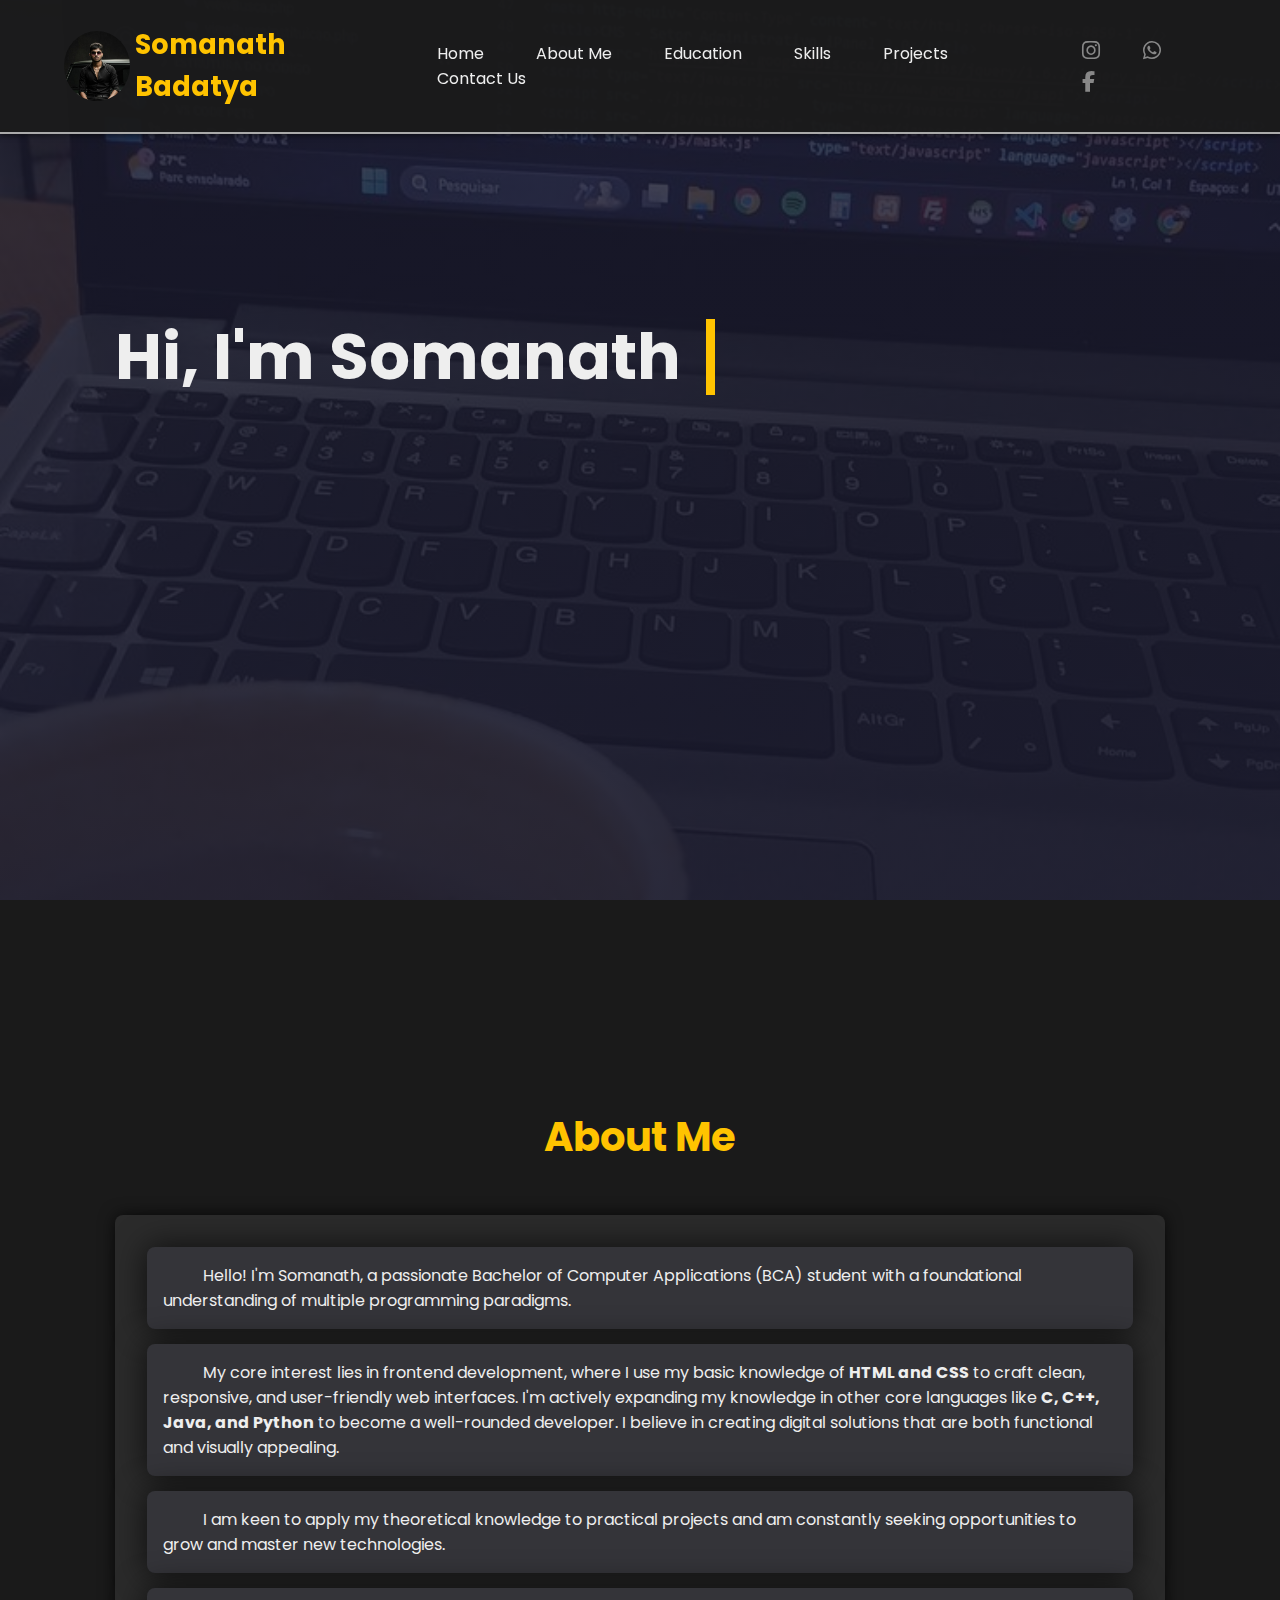
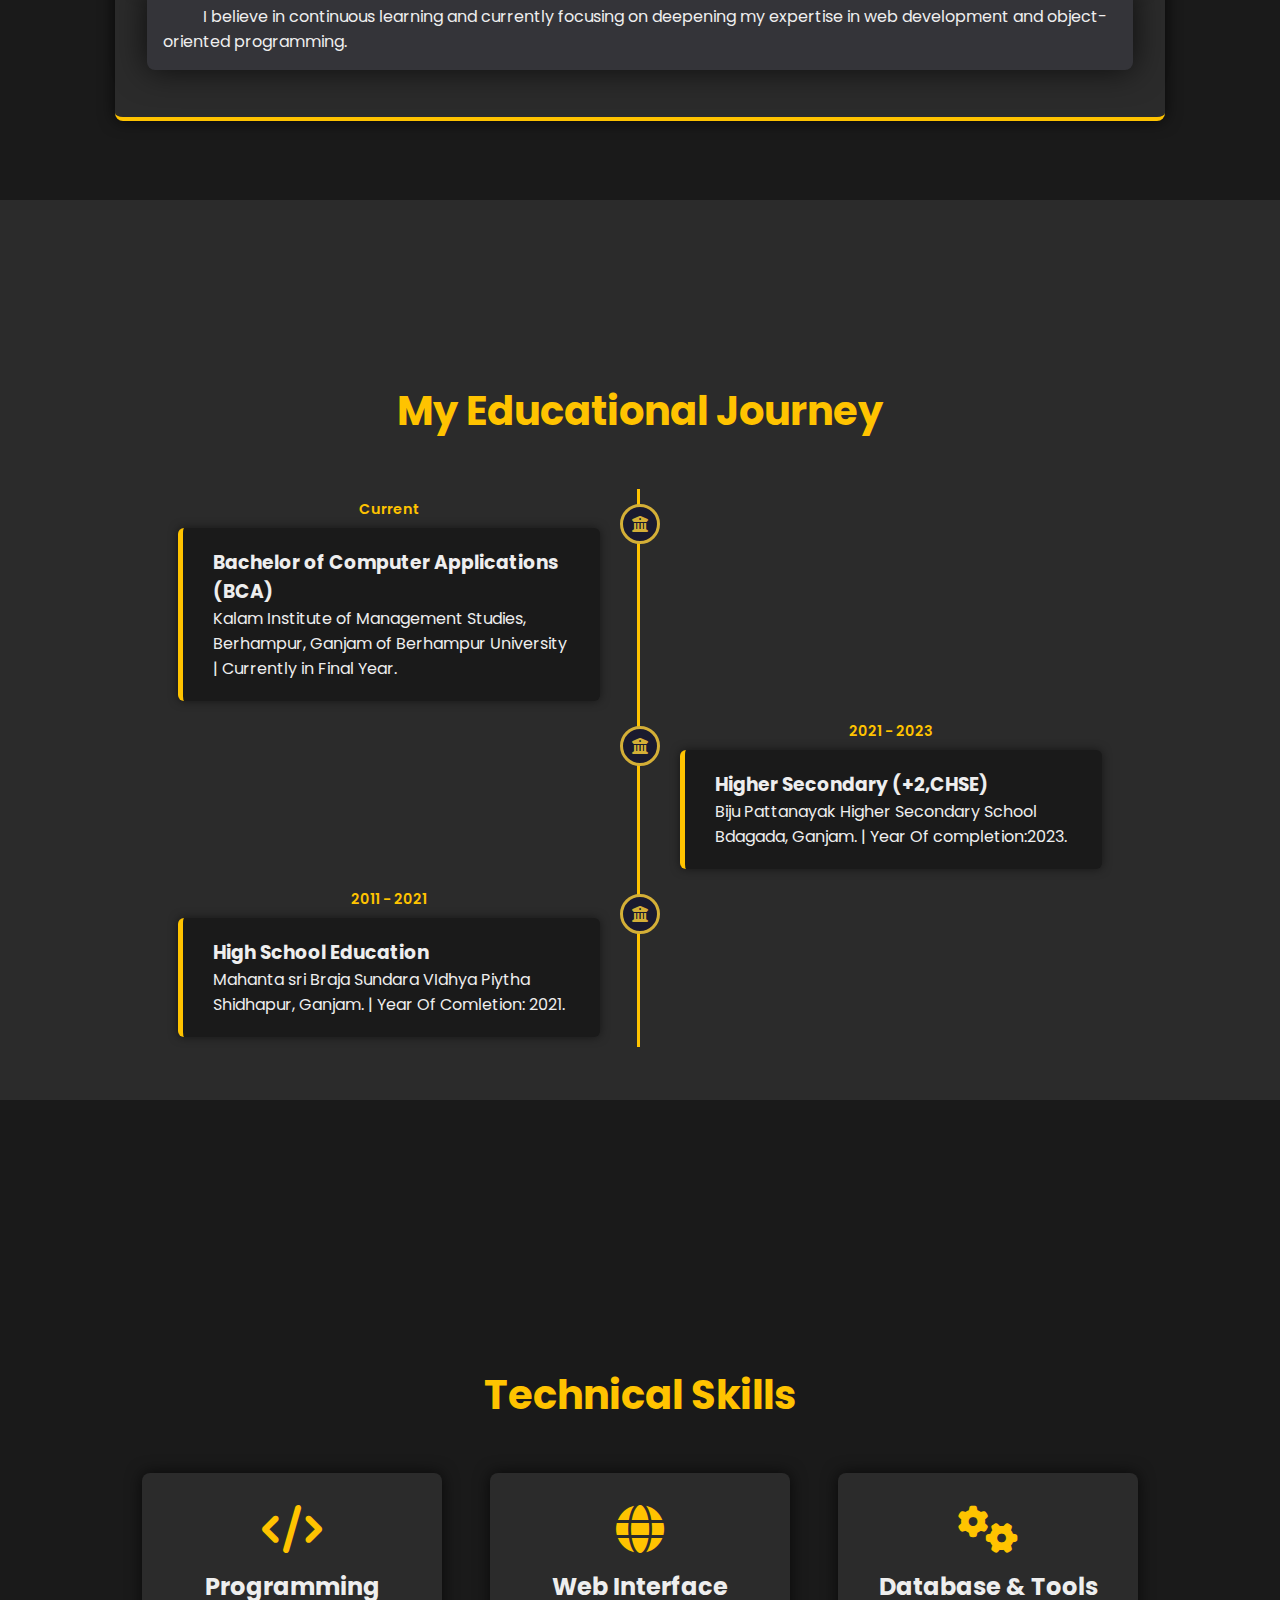
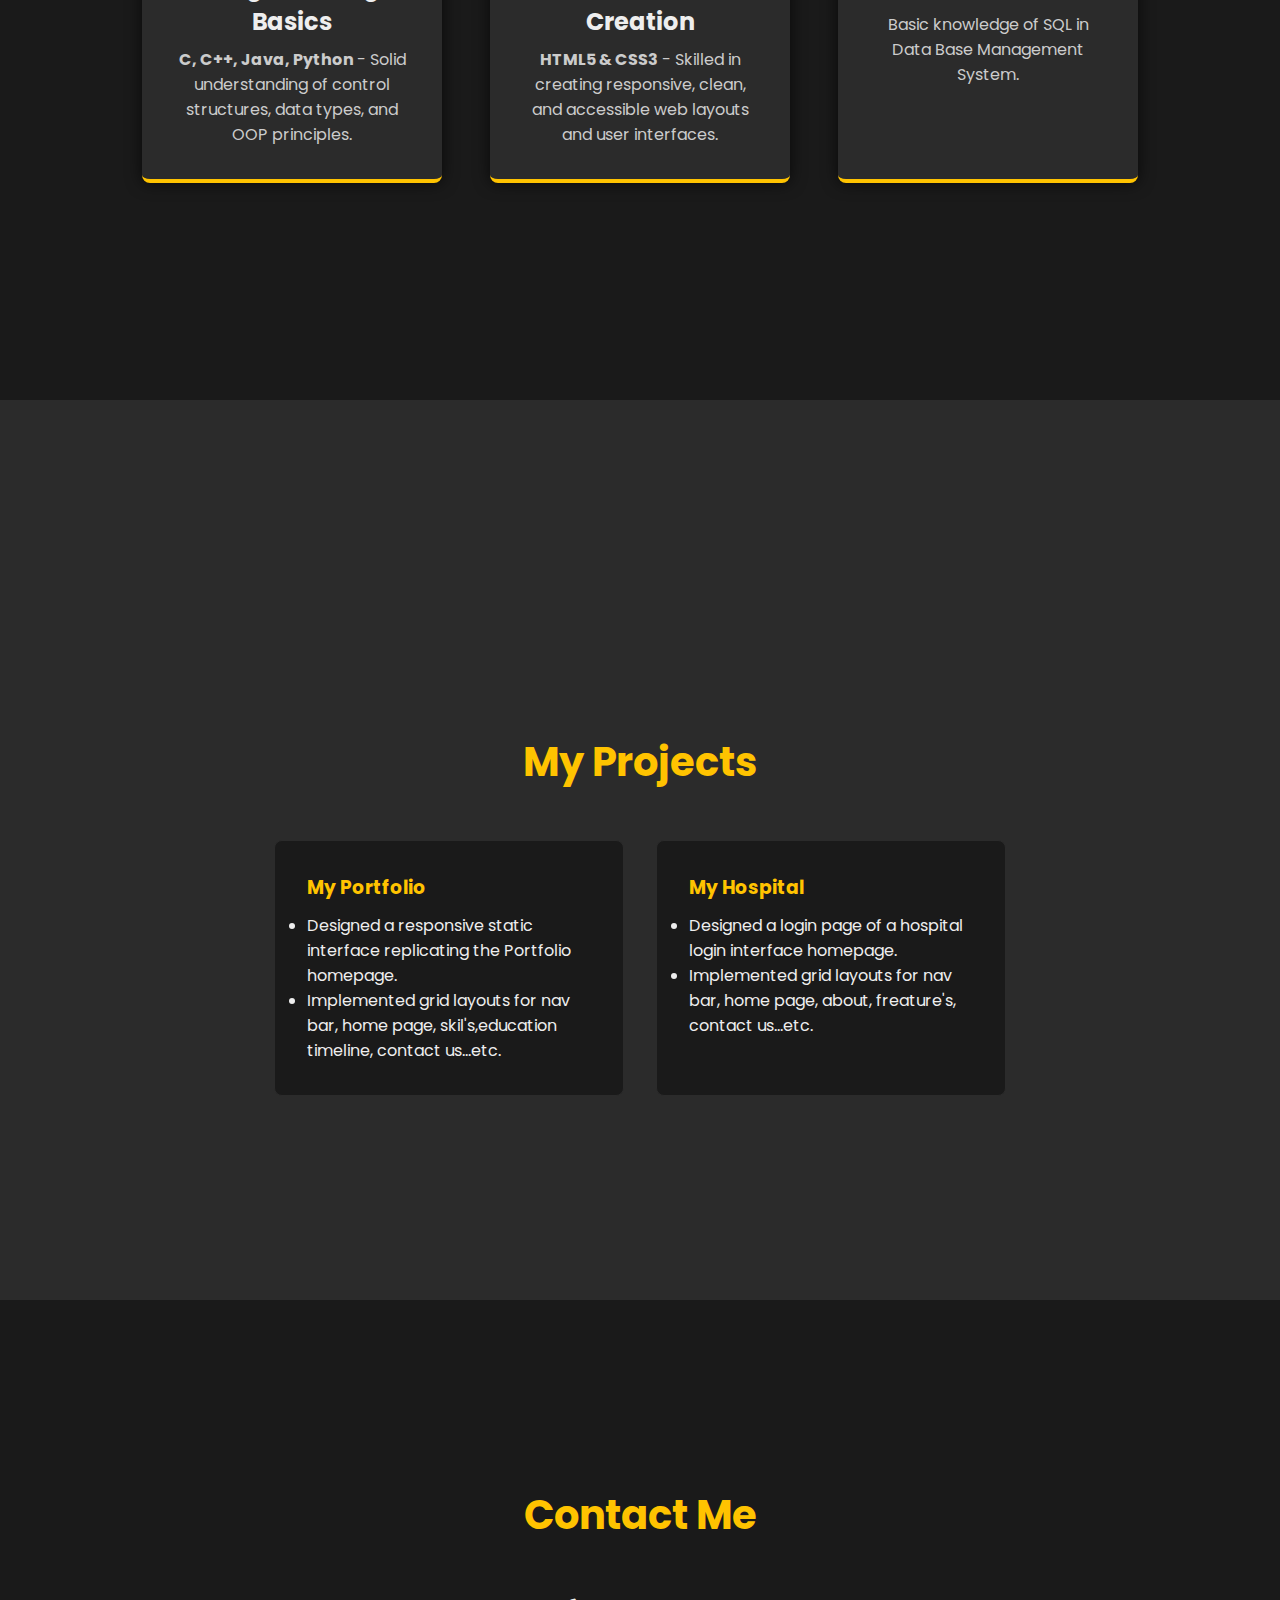
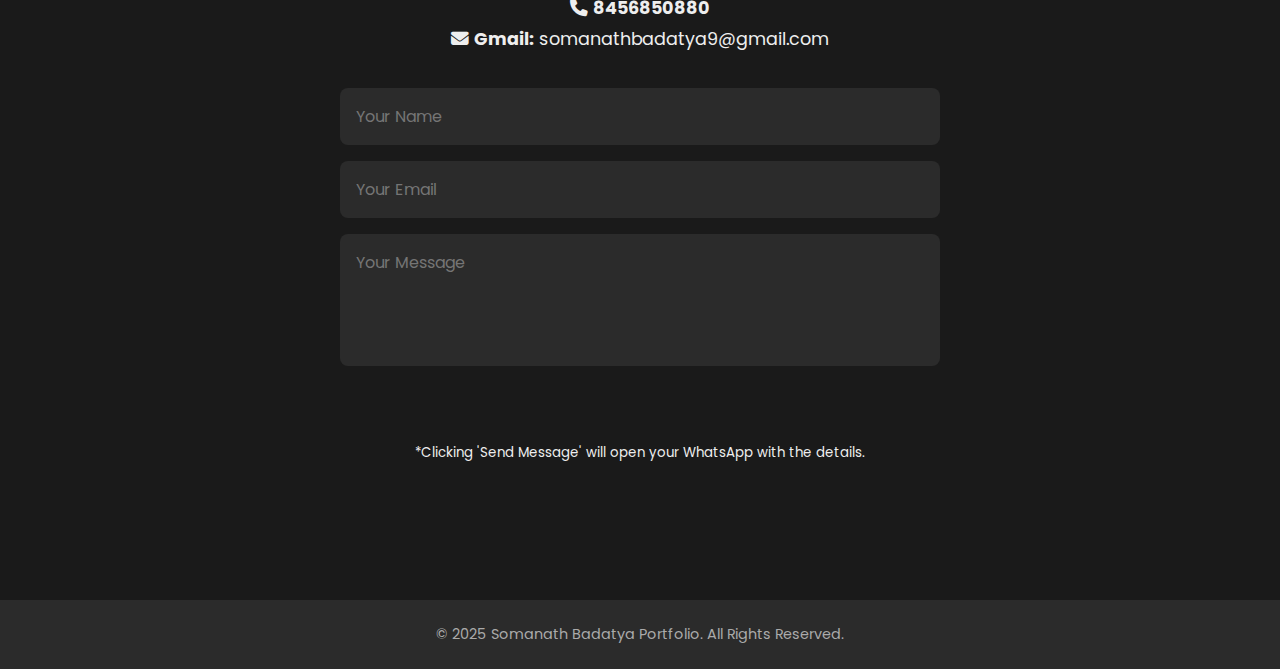
<file: index.html>
<!DOCTYPE html>
<html lang="en">
<head>
    <meta charset="UTF-8">
    <meta name="viewport" content="width=device-width, initial-scale=1.0">
    <title>Somanath Badatya - BCA Student Portfolio</title>
    <link rel="stylesheet" href="Portfolio style.css">
    <link rel="stylesheet" href="https://cdnjs.cloudflare.com/ajax/libs/font-awesome/6.5.1/css/all.min.css">
    <link href="https://fonts.googleapis.com/css2?family=Poppins:wght@300;400;600;700&display=swap" rel="stylesheet">
</head>
<body>

    <header class="header">
        <div id="profile">
           <div id="profile-pic"></div>
           <div class="profile-name">Somanath Badatya</div>
        </div>
        <nav class="navbar">
            <a href="#home" class="nav-link  ">Home</a>
            <a href="#about" class="nav-link">About Me</a>
            <a href="#education" class="nav-link">Education</a>
            <a href="#skills" class="nav-link">Skills</a>
            <a href="#projects" class="nav-link">Projects</a>
            <a href="#contact" class="nav-link">Contact Us</a>
        </nav>
        
        <div class="social-links">
            <a href="https://www.instagram.com/ll.mr.soman.9?igsh=dGF0bjgwZm5wbDFh" target="_blank" title="Instagram"><i class="fab fa-instagram"></i></a>
            <a href="https://wa.me/8456850880" target="_blank" title="WhatsApp"><i class="fab fa-whatsapp"></i></a>
            <a href="https://www.facebook.com/share/1CSeyzC439/" target="_blank" title="Facebook"><i class="fab fa-facebook-f"></i></a>
        </div>
    </header>

    <section class="section home" id="home">
        <div class="home-content">
            <h1>Hi, I'm Somanath</h1>
            <h3>BCA Student & Web Enthusiast</h3>
            <p>I am a dedicated BCA student with a foundational understanding of programming concepts in <b>, CSS, C, C++, Java, and Python</b>. I specialize in creating clear and functional web interfaces.</p>
            <div class="info-box">
                <p>📞 Phone: <b>8456850880</b></p>
                <p>📧 Email: <b>somanathbadatya9@gmail.com</b></p>
            </div>
            <a href="Resume.html" class="btn" target="_blank">Download Resume</a>
        </div>
        </section>

    <section class="section about" id="about">
        <h2 class="heading">About Me</h2>
        <div class="about-content">
            <p>Hello! I'm Somanath, a passionate Bachelor of Computer Applications (BCA) student with a foundational understanding of multiple programming paradigms.</p>
                <p>My core interest lies in frontend development, where I use my basic knowledge of <b> HTML and CSS</b> to craft clean, responsive, and user-friendly web interfaces. I'm actively expanding my knowledge in other core languages like <b>C, C++, Java, and Python</b> to become a well-rounded developer. I believe in creating digital solutions that are both functional and visually appealing.</p>
                <p>I am keen to apply my theoretical knowledge to practical projects and am constantly seeking opportunities to grow and master new technologies.</p>
            <p>I believe in continuous learning and currently focusing on deepening my expertise in web development and object-oriented programming.</p>
        </div>
    </section>

    <section class="section education" id="education">
        <h2 class="heading">My Educational Journey</h2>
        <div class="timeline">
            <div class="timeline-item">
                <div class="timeline-icon"><i class="fas fa-university"></i></div>
                <div class="timeline-date">Current</div>
                <div class="timeline-content">
                    <h3>Bachelor of Computer Applications (BCA)</h3>
                    <p>Kalam Institute of Management Studies, Berhampur, Ganjam of Berhampur University | Currently in Final Year.</p>
                </div>
            </div>
            <div class="timeline-item">
                <div class="timeline-icon"><i class="fas fa-university"></i></div>
                <div class="timeline-date">2021 - 2023</div>
                <div class="timeline-content">
                    <h3>Higher Secondary (+2,CHSE)</h3>
                    <p>Biju Pattanayak Higher Secondary School Bdagada, Ganjam. | Year Of completion:2023.</p>
                </div>
            </div>
            <div class="timeline-item">
                <div class="timeline-icon"><i class="fas fa-university"></i></div>
                <div class="timeline-date">2011 - 2021</div>
                <div class="timeline-content">
                    <h3>High School Education</h3>
                    <p>Mahanta sri Braja Sundara VIdhya Piytha Shidhapur, Ganjam. | Year Of Comletion: 2021.</p>
                </div>
            </div>
        </div>
    </section>

    <section class="section skills" id="skills">
        <h2 class="heading">Technical Skills</h2>
        <div class="skills-container">
            <div class="skill-box">
                <i class="fas fa-code"></i>
                <h3>Programming Basics</h3>
                <p><b>C, C++, Java, Python </b>- Solid understanding of control structures, data types, and OOP principles.</p>
            </div>
            <div class="skill-box">
                <i class="fas fa-globe"></i>
                <h3>Web Interface Creation</h3>
                <p><b>HTML5 & CSS3</b> - Skilled in creating responsive, clean, and accessible web layouts and user interfaces.</p>
            </div>
            <div class="skill-box">
                <i class="fas fa-cogs"></i>
                <h3>Database & Tools</h3>
                <p>Basic knowledge of SQL in Data Base Management  System.</p>
            </div>
        </div>
    </section>

    <section class="section projects" id="projects">
        <h2 class="heading">My Projects</h2>
        <div class="projects-container">
            <div class="project-card">
                <h3>My Portfolio</h3>
                <ul>
                    <li>Designed a responsive static interface replicating the Portfolio homepage.</li>
                    <li>Implemented grid layouts for nav bar, home page, skil's,education timeline, contact us...etc.</li>
                </ul>
                <!-- <a href="link-to-project1-live-demo" target="_blank">View Demo</a> -->
            </div>
            <div class="project-card">
                <h3>My Hospital</h3>
                <ul>
                    <li>Designed a login page of a hospital login interface homepage.</li>
                    <li>Implemented grid layouts for nav bar, home page, about, freature's, contact us...etc.</li>
                </ul>
                <!-- <a href="link-to-project2-github" target="_blank">GitHub Link</a> -->
            </div>
        </div>
        <!-- <a href="link-to-all-projects-page.html" class="btn-sm">Explore All Projects</a> -->
    </section>

    <section class="section contact" id="contact">
        <h2 class="heading">Contact Me</h2>
        <div class="contact-info">
            <p><i class="fas fa-phone"></i> <b>8456850880</b></p>
            <p><i class="fas fa-envelope"></i> <b>Gmail:</b> somanathbadatya9@gmail.com</p>
        </div>
        <form  id="contactForm">
            <input type="text" id="name" placeholder="Your Name" required>
            <input type="email" id="email" placeholder="Your Email" required>
            <textarea id="message" cols="20" rows="4" placeholder="Your Message" required></textarea>
            <button type="submit" class="btn">Send Message</button>
            <small>*Clicking 'Send Message' will open your WhatsApp with the details.</small>
        </form>
    </section>
    
    <footer class="footer">
        <p>&copy; 2025 Somanath Badatya Portfolio. All Rights Reserved.</p>
    </footer>

    <script>
        document.getElementById('contactForm').addEventListener('submit', function(event) {
            event.preventDefault(); // Prevent the default form submission

            const name = document.getElementById('name').value;
            const email = document.getElementById('email').value;
            const message = document.getElementById('message').value;
            
            // Construct the pre-filled message for WhatsApp
            const whatsappMessage = `Hello Somanath, I'm ${name} (${email}). I saw your portfolio and wanted to reach out. Message: ${message}`;
            
            // Encode the message and phone number
            const encodedMessage = encodeURIComponent(whatsappMessage);
            const phoneNumber = '8456850880'; 
            
            // Create the WhatsApp URL
            const whatsappURL = `https://wa.me/${phoneNumber}?text=${encodedMessage}`;
            
            // Redirect the user
            window.open(whatsappURL, '_blank');
        });
    </script>

</body>
</html>
</file>
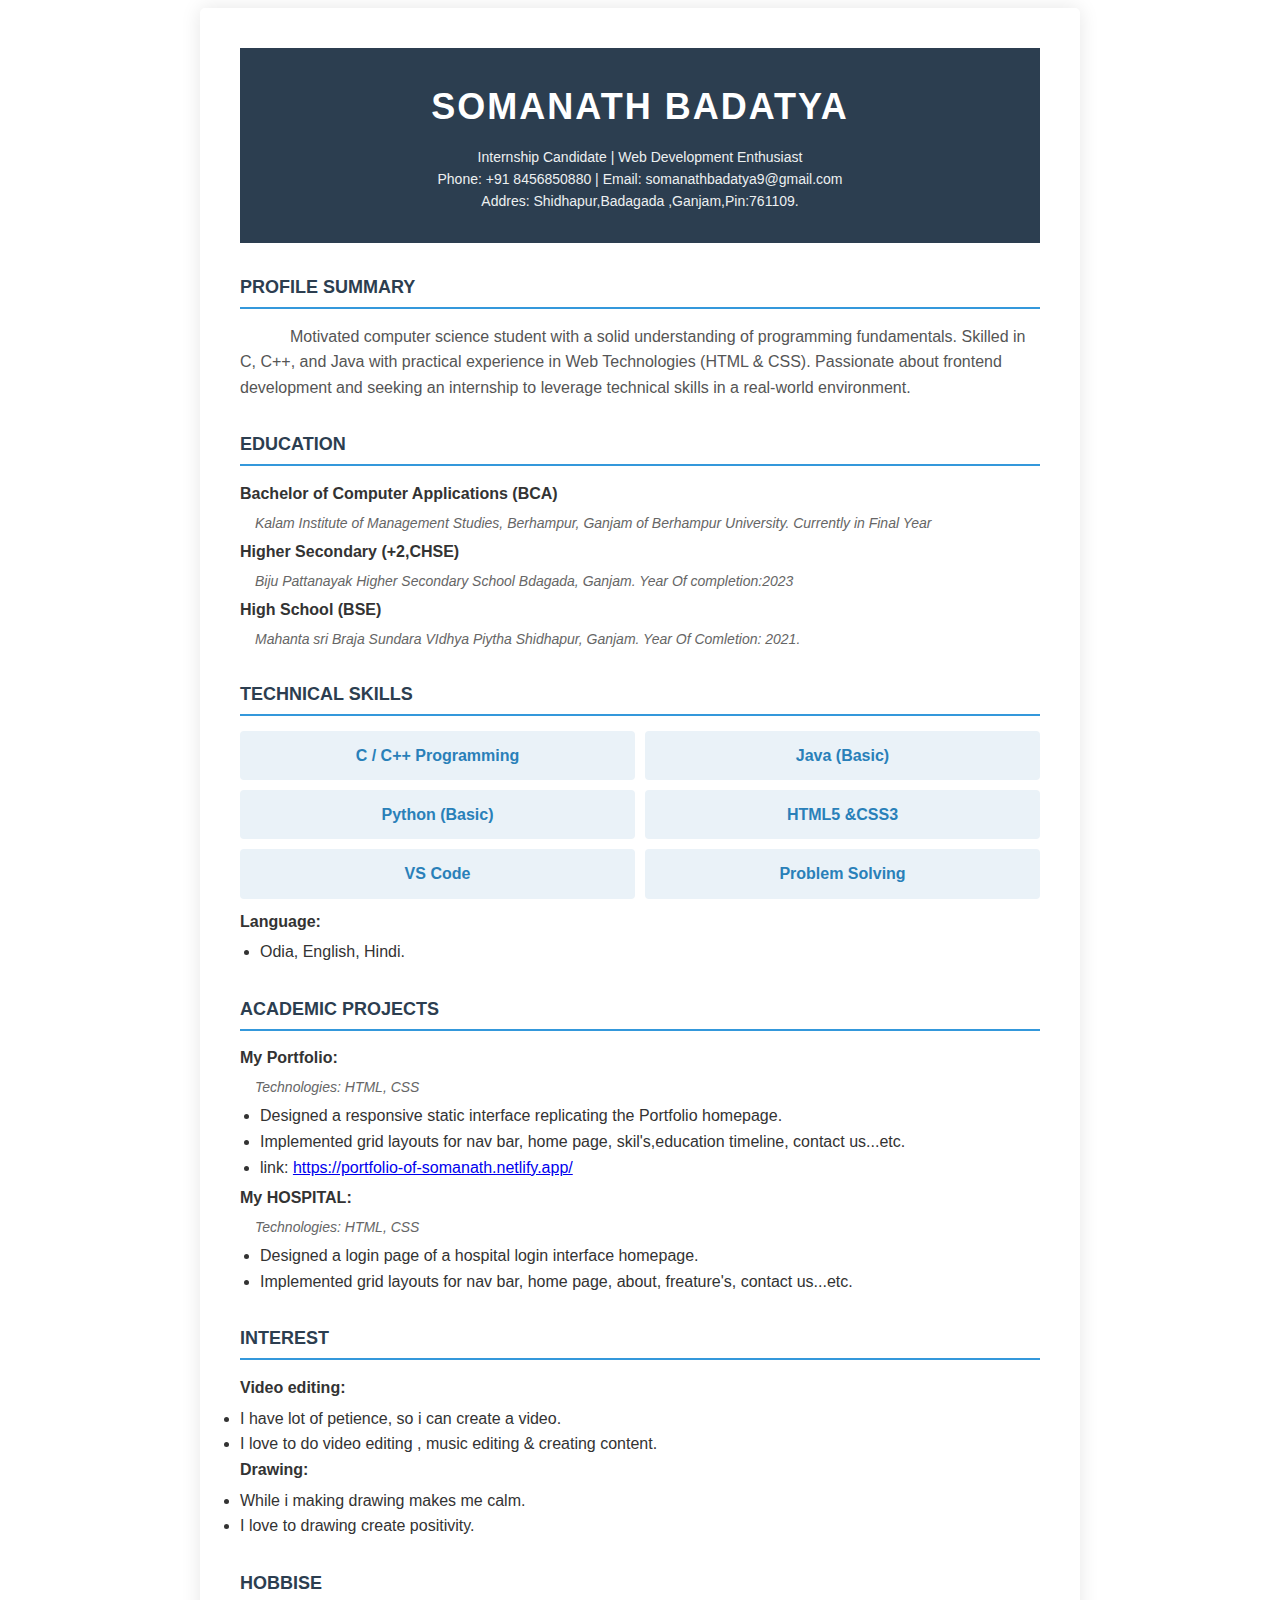
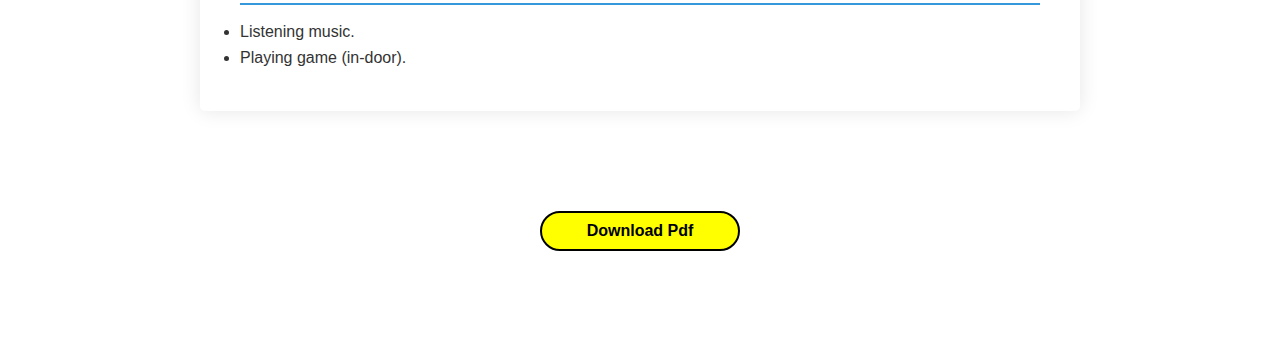
<file: Resume.html>
<!DOCTYPE html>
<html lang="en">
<head>
    <meta charset="UTF-8">
    <meta name="viewport" content="width=device-width, initial-scale=1.0">
    <title>Resume- Somanath Badatya</title>
    <style>
        #body1{
            font-family: 'Segoe UI', Tahoma, Geneva, Verdana, sans-serif;
            line-height: 1.6;
        
            
            color: #333;    
            max-width: 800px;
            margin: 0 auto;
            background: #ffffff;
            padding: 40px;
            box-shadow: 0 0 20px rgba(0,0,0,0.1);
            border-radius: 5px;
        
        }
       
        .header {
            background-color: #2c3e50;
            color: white;
            padding:30px;
            text-align: center;
        }
        .header h1 {
            margin: 0;
            font-size: 36px;
            text-transform: uppercase;
            letter-spacing: 2px;
        }
        .header .contact-info {
            margin-top: 10px;
            font-size: 14px;
            color: #ecf0f1;
        }
        h2 {
            color: #2c3e50;
            border-bottom: 2px solid #3498db;
            padding-bottom: 5px;
            margin-top: 30px;
            font-size: 18px;
            font-weight: 900;
            text-transform: uppercase;
        }
        .section-content {
            margin-top: 5px;
            line-height: 1.6;
            color: #555;
            text-indent: 50px;
          
      
        }
           .education-item, .project-item {
            margin-bottom: 5px;
          
        }

        .title {
            font-weight: bold;
            font-size: 16px;
            margin-bottom: 5px;
            
        }
         .subtitle {
            font-style: italic;
            color: #666;
            font-size: 14px;
            margin-left: 15px;
        }
        .skills-grid {
            display: grid;
            grid-template-columns: 1fr 1fr;
            gap: 10px;
            margin-bottom: 10px;
        }
    .skill-item {
     background-color: #eaf2f8;
     padding:3%;
     border-radius: 4px;
     font-weight: bold;
     color: #2980b9;
     text-align: center; 
        }
        .project {
            margin-bottom: 20px;
        }
        .project-title {
            font-weight: bold;
            color: #333;
            font-size: 16px;
        }
        .project-tech {
            font-size: 12px;
            color: #7f8c8d;
            font-style: italic;
            margin-bottom: 5px;
        }
        ul {
            margin: 5px 0;
            padding-left: 20px;
        }
        #download{
          display: flex;
          justify-content: center;
        }
        button{
          background-color: yellow;
          font-weight: bolder;
          width: 200px;
          height: 40px;
          font-size: 1rem;
          border-radius: 20px;
          margin: 100px 50px;
          border: 2px solid black;
        }
        button:active{
          background-color: green;
        }
        button:hover{
          transform: scale(1.1);
          box-shadow: 0 0 30px black;
        }
    </style>
</head>
<body>
<section id="body1">
    
<section>
    <div class="resume-container">
        <div class="header">
            <h1>Somanath Badatya</h1>
            <div class="contact-info">
                Internship Candidate | Web Development Enthusiast<br>
                Phone: +91 8456850880 | Email: somanathbadatya9@gmail.com<br>
                Addres: Shidhapur,Badagada ,Ganjam,Pin:761109.
            </div>
        </div>
    </div>
</section>
<section>
            
            <h2>Profile Summary</h2>
            <div class="section-content">
                Motivated computer science student with a solid understanding of programming fundamentals. Skilled in C, C++, and Java with practical experience in Web Technologies (HTML & CSS). Passionate about frontend development and seeking an internship to leverage technical skills in a real-world environment.
            </div>
          
</section>
    <section>
            <h2>Education</h2>
            <div class="education-item">
                <div class="title">Bachelor of Computer Applications (BCA)</div>
                <div class="subtitle">Kalam Institute of Management Studies, Berhampur, Ganjam of Berhampur University. Currently in Final Year</div>
            </div>
                
                <div class="education-item">
                        <div class="title">Higher Secondary (+2,CHSE)</div>
                        <div class="subtitle">Biju Pattanayak Higher Secondary School Bdagada, Ganjam. Year Of completion:2023</div>
                </div>
                 
                <div class="education-item">
                        <div class="title">High School (BSE)</div>
                       <div class="subtitle">Mahanta sri Braja Sundara VIdhya Piytha Shidhapur, Ganjam. Year Of Comletion: 2021.</div>
                </div>
    </section>
    <section>
            <h2>Technical Skills</h2>
            <div class=" skills-grid">
                <div class="skill-item">C / C++ Programming</div>
                <div class="skill-item">Java (Basic)</div>
                <div class="skill-item">Python (Basic)</div>
                <div class="skill-item">HTML5 &CSS3 </div>
                <div class="skill-item">VS Code</div>
                <div class="skill-item">Problem Solving</div>
            </div>
                 <div class="language">
              <div class="title">Language:</div>
                <ul>
                    <li> Odia, English, Hindi.</li>
                </ul>
            </div>
        
     </section>
     <section>
            <h2>Academic Projects</h2>
            
            <div class="project-item">
                <div class="title">My Portfolio:</div>
                <div class="subtitle">Technologies: HTML, CSS</div>
                <ul>
                    <li>Designed a responsive static interface replicating the Portfolio homepage.</li>
                    <li>Implemented grid layouts for nav bar, home page, skil's,education timeline, contact us...etc.</li>
                   <li>link: <a href="https://portfolio-of-somanath.netlify.app/" target="_blank">https://portfolio-of-somanath.netlify.app/</a></li>
                </ul>
            </div>

             <div class="title">My HOSPITAL:</div>
                <div class="subtitle">Technologies: HTML, CSS</div>
                <ul>
                    <li>Designed a login page of a hospital login interface homepage.</li>
                    <li>Implemented grid layouts for nav bar, home page, about, freature's, contact us...etc.</li>
                </ul>
          
     </section>
     <section>
            <h2>INTEREST</h2>
            <div class="hobbies">
                 <div class="title">Video editing:</div>
                <ui>
                    <li>I have lot of petience, so i can create a video.</li>
                    <li>I love to do video editing , music editing & creating content.</li>
                </ui>
             <div class="title">Drawing:</div>
                  <ui>
                    <li>While i making drawing makes me calm.</li>
                    <li>I love to drawing create positivity.</li>
                  </ui>
               
                <h2>HOBBISE</h2>
                <ui>
                    <li>Listening music.</li>
                    <li>Playing game (in-door).</li>
                </ui>
            </div>
        </section>
</section>
<div id="download">
   <a href="Resume.pdf"download><button>Download Pdf</button></a>
</div> 
</body>
</html>
</file>
<file: Portfolio style.css>
/* Import Google Font for a classic, professional look */
@import url('https://fonts.googleapis.com/css2?family=Poppins:wght@300;400;600;700&display=swap');

/* **GLOBAL STYLES (THE DARKEST COLOUR SCHEME)** */
:root {
    --bg-color: #1A1A1A; /* Deep Charcoal/Darkest Grey */
    --main-color: #FFC300; /* Subtle Gold/Amber for accents */
    --text-color: #EEEEEE; /* Off-White for readability */
    --secondary-bg: #2B2B2B; /* Slightly Lighter Darker Shade */
}

* {
    margin: 0;
    padding: 0;
    box-sizing: border-box;
    text-decoration: none;
    border: none;
    outline: none;
    scroll-behavior: smooth;
    font-family: 'Poppins', sans-serif;
}

body {
    background: var(--bg-color);
    color: var(--text-color);
    
}

.header {
    position: fixed;
    top: 0;
    left: 0;
    width: 100%;
    padding: 1.5rem 5%;
    background: rgba(26, 26, 26, 0.95); /* Semi-transparent darkest background */
    display: flex;
    justify-content: space-between;
    align-items: center;
    z-index: 100;
    box-shadow: 0 2px 5px rgba(0, 0, 0, 0.5);
    border-bottom:2px solid #AAAAAA;
}
#profile{
    display:flex;
    flex-direction: row;
    align-items:center;
}
#profile-pic{
    width: 70px;
    height: 70px;
    background-image: url("pic.jpg");
    border-radius: 50%;
    background-position:top;
    background-size: 150%;
}

.profile-name{
    
    font-size: 1.7rem;
    color: var(--main-color);
    font-weight: 700;
    margin-left: 5px;
}

#profile:hover #profile-pic{
  color: var(--main-color);
  transform: scale(1.1);
  box-shadow: 0 0 20px rgba(255, 255, 255, 0.8);  
}

.navbar a {
    font-size: 1rem;
    color: var(--text-color);
    margin-left: 2rem;
    transition: 0.3s;
    padding: 0.5rem 0.5rem;

}

.navbar a:hover,
.navbar a.active {
    color: var(--main-color);
}


.navbar a:hover::after,
.navbar a::after {
    width: 100%;
}

 
.social-links a {
   
  font-size: 1.3rem;
  margin-left: 1.2rem;
  color: #888888; /* grey color for non-hover state */
  transition:0.3s ease;
  padding: 10px;
  border-radius: 50%;
 
}

.social-links a:hover {
  color: var(--main-color);
  transform: scale(1.1);
  box-shadow: 0 0 30px rgba(255, 255, 255, 0.8);
}

/* **SECTION STYLING** */
.section {
    min-height: 100vh;
    padding: 10rem 9% 2rem;
    display: flex;
    flex-direction: column;
    justify-content: center;
    align-items: center;
    text-align: center;
}

.heading {
    font-size: 2.5rem;
    margin-bottom: 3rem;
    color: var(--main-color);
}

.heading strong {
    color: var(--text-color);
}

.btn {
    display: inline-block;
    padding: 0.8rem 2.5rem;
    background: var(--main-color);
    color: var(--bg-color);
    border-radius: 0.4rem;
    font-weight: 600;
    letter-spacing: 0.1rem;
    transition: 0.5s;
    margin-top: 1rem;
}

.btn:hover {
    box-shadow: 0 0 1rem var(--main-color);
}

.btn-sm {
    display: inline-block;
    padding: 0.5rem 1.5rem;
    background: transparent;
    border: 2px solid var(--main-color);
    color: var(--main-color);
    border-radius: 0.4rem;
    font-size: 0.9rem;
    margin-top: 2rem;
    transition: 0.3s;
}

.btn-sm:hover {
    background: var(--main-color);
    color: var(--bg-color);
}


/* **HOME SECTION** */
.home {
    text-align: left;
    align-items: flex-start;
    justify-content: center;
    background: linear-gradient(rgba(26, 26, 46, 0.8), rgba(26, 26, 46, 0.9)), url('wallpaper.jpg');
    background-size: cover;
    background-position: center;
    background-attachment: fixed;
}

.home-content {
    max-width: 600px;
}

.home-content h1 {
    font-size: 4rem;
    font-weight: 700;
    margin-bottom: 0.5rem;
    /* SN Front Page Animated Effect: Typing effect */
    border-right: .15em solid var(--main-color); /* The cursor */
    white-space: nowrap;
    overflow: hidden;
    line-height: 1.2;
     animation: typing 3s steps(28, end) forwards, 
               blink-caret .75s step-end infinite;
            
}
/* Typing animation for H1 */
@keyframes typing {
    from { width: 0 }
    to { width: 100% }
}
/* Blinking cursor effect */
@keyframes blink-caret {
    from, to { border-color: transparent }
    50% { border-color: var(--main-color); }
}
.home-content h3 {
    font-size: 2rem;
    color: var(--main-color);
    margin-bottom: 1rem;
    opacity: 0;
    animation: fadeIn 1s ease-out 3.1s forwards; /* Appear after typing */
}

.home-content p {
    font-size: 1.1rem;
    line-height: 1.6;
    margin-bottom: 1.5rem;
    opacity: 0;
    animation: fadeIn 1s ease-out 3.5s forwards;
}
.btn{
     opacity: 0;
     animation: fadeIn 1s ease-out 3.5s forwards;
}

/* General Fade In Utility for other elements */
@keyframes fadeIn {
    from { opacity: 0; transform: translateY(20px); }
    to { opacity: 1; transform: translateY(0); }
}

.info-box p {
    font-size: 1rem;
    margin: 0.5rem 0;
    color: var(--text-color);
}
.about-content{
  background: var(--secondary-bg);
    padding: 2rem;
    border-radius: 0.5rem;
    box-shadow: 0 0 1rem rgba(0, 0, 0, 0.7);
     transition: 0.5s;
    border-bottom: 4px solid var(--main-color);
}
.about-content p{
    background: rgb(52, 52, 57);
    padding: 1rem;
    border-radius: 0.5rem;
    box-shadow: 0 0 2rem rgba(0, 0, 0, 0.7);
    margin-bottom: 15px;
    text-align: left;
    transition: 0.5s;
    width: 100%;
    text-indent: 40px;
}
.about-content:hover{
    transform: translateY(-10px);
    box-shadow: 0 0 2rem var(--main-color);
}
/* **EDUCATION SECTION** */
.education {
    background: var(--secondary-bg);
}

.timeline {
    position: relative;
    max-width: 1200px;
    margin: 0 auto;
}

.timeline::after {
    content: '';
    position: absolute;
    width: 3px;
    background-color: var(--main-color);
    top: 0;
    bottom: 0;
    left: 50%;
    margin-left: -3px;
}

.timeline-item {
    padding: 10px 40px;
    position: relative;
    background-color: inherit;
    width: 50%;
}

.timeline-item:nth-child(even) {
    left: 50%;
}

.timeline-item:nth-child(odd) {
    right: 50%;
    left: 0;
}

.timeline-content {
    padding: 20px 30px;
    background-color: var(--bg-color);
    position: relative;
    border-radius: 6px;
    box-shadow: 0 0 10px rgba(0, 0, 0, 0.5);
    border-left: 5px solid var(--main-color);
    text-align: left;
}

.timeline-icon {
    position: absolute;
    width: 40px;
    height: 40px;
    right: -20px;
    background-color:  #1a1a2e;
    border: 3px solid #d4af37;
    top: 15px;
    border-radius: 50%;
    z-index: 10;
    display: flex;
    align-items: center;
    justify-content: center;
    color: #d4af37;
}
.timeline-item:nth-child(even) .timeline-icon {
    left: -20px;
}

.timeline-date {
    font-size: 0.9rem;
    color: var(--main-color);
    font-weight: 600;
    margin-bottom: 0.5rem;
}

/* **SKILLS SECTION** */
.skills {
    padding-bottom: 7rem;
}
.skills-container {
    display: flex;
    justify-content: center;
    gap: 3rem;
    flex-wrap: wrap;
    max-width: 1200px;
}

.skill-box {
    background: var(--secondary-bg);
    padding: 2rem;
    border-radius: 0.5rem;
    box-shadow: 0 0 1rem rgba(0, 0, 0, 0.7);
    text-align: center;
    max-width: 300px;
    transition: 0.5s;
    border-bottom: 4px solid var(--main-color);
}

.skill-box:hover {
    transform: translateY(-10px);
    box-shadow: 0 0 2rem var(--main-color);
}

.skill-box i {
    font-size: 3rem;
    color: var(--main-color);
    margin-bottom: 1rem;
}

.skill-box h3 {
    font-size: 1.5rem;
    margin-bottom: 0.5rem;
    color: var(--text-color);
}

.skill-box p {
    color: #CCCCCC;
}

/* **PROJECTS SECTION** */
.projects {
    background: var(--secondary-bg);
}

.projects-container {
    display: flex;
    flex-wrap: wrap;
    justify-content: center;
    gap: 2rem;
}

.project-card {
    background: var(--bg-color);
    padding: 2rem;
    border-radius: 0.5rem;
    max-width: 350px;
    text-align: left;
    transition: 0.4s;
    border: 1px solid var(--secondary-bg);
}

.project-card:hover {
    border-color: var(--main-color);
}

.project-card h3 {
    color: var(--main-color);
    margin-bottom: 0.7rem;
}

.project-card a {
    display: block;
    color: var(--main-color);
    margin-top: 1rem;
    text-decoration: underline;
}

/* **CONTACT SECTION (THE CONTACT PAGE)** */
.contact {
    padding-bottom: 7rem;
}

.contact-info {
    margin-bottom: 2rem;
    font-size: 1.1rem;
    line-height: 1.8;
}

.contact form {
    display: flex;
    flex-direction: column;
    max-width: 600px;
    width: 100%;
    margin: 0 auto;
}

.contact form input,
.contact form textarea {
    width: 100%;
    padding: 1rem;
    background: var(--secondary-bg);
    color: var(--text-color);
    border-radius: 0.5rem;
    margin-bottom: 1rem;
    font-size: 1rem;
}

.contact form textarea {
    resize: none;
}

/* **FOOTER** */
.footer {
    padding: 1.5rem 9%;
    background: var(--secondary-bg);
    text-align: center;
    color: #AAAAAA;
    font-size: 0.9rem;
}

/* **RESPONSIVE DESIGN (FOR MOBILE SIZE)** */
@media (max-width: 1200px) {
    .section {
        padding: 30rem 5% 25rem;
        min-height: auto;
      
    }
    .header{
        padding: 1.5rem 3%;
        flex-wrap:wrap;
        
    }
     #profile-pic{
       width: 50px;
       height: 50px;
    }
    #profile{
        height: 5%;
        margin-bottom: 0.2rem;
       
    }
    .profile-name{
        font-size: 1.5rem;
    }
    .social-links a {
        padding: 0rem;
        font-size: 1.5rem;
        margin-left: 0.7rem;
    }
     .navbar {
        /* Hide standard nav on mobile, use hamburger if needed */
       
        display: flex;
         width: 100%;
        text-align: center;
        order: 3;
        flex-wrap: nowrap;
        justify-content: space-evenly;
     }
     
       
}

@media (max-width: 768px) {
      .section {
        padding: 10rem 5% 5rem;
        min-height: auto;
      
    }
    /* Header/Navbar adjustments for mobile */
    .header {
        padding: 1.2rem 2%;
        flex-wrap:wrap;
        justify-content: center;
    }
    #profile{
        height: 5%;
        margin-bottom: 0.2rem;
       
    }
    #profile-pic{
       width: 25px;
       height: 25px;
    }
    .profile-name{
        font-size: 1.2rem;
    }
    .navbar {
        /* Hide standard nav on mobile, use hamburger if needed */
        width: 100%;
        order: 3;
        flex-wrap: nowrap;
        justify-content: space-evenly;
    }
    .navbar a{
    font-size: 60%;
    margin-left: 0.5rem;
    transition: 0.3s;
    padding: 0.2rem 0.2rem;
    }
    .social-links{
      margin-left: 1rem;
    }
    .social-links a{
      font-size: 1rem;
    }
    /* Home adjustments */
    .home {
        align-items: center;
        text-align: center;
    }
    .home-content {
        max-width: 100%;
    }
    .home-content h1 {
        font-size: 2.25rem;
    }
    .home-content h3 {
        font-size: 1.5rem;
    }
    .about-content{
        width: 100%;
    }
    .about-content p{
        width: 100%;
        position: 0;
    }
    
    /* Education timeline for mobile */
    .timeline::after { left: 31px; }
    .timeline-item { width: 100%; padding-left: 70px; padding-right: 25px; }
    .timeline-item:nth-child(even) { left: 0%; }
    .timeline-icon { left: 10px !important; right: auto; }
    .timeline-content { border-left: none; border-top: 4px solid var(--primary-color);}

    .contact-container { flex-direction: column; }
    
    /* Skills adjustment */
    .skills-container {
        gap: 2rem;
    }
    .skill-box {
        max-width: 90%;
    }
}
</file>
